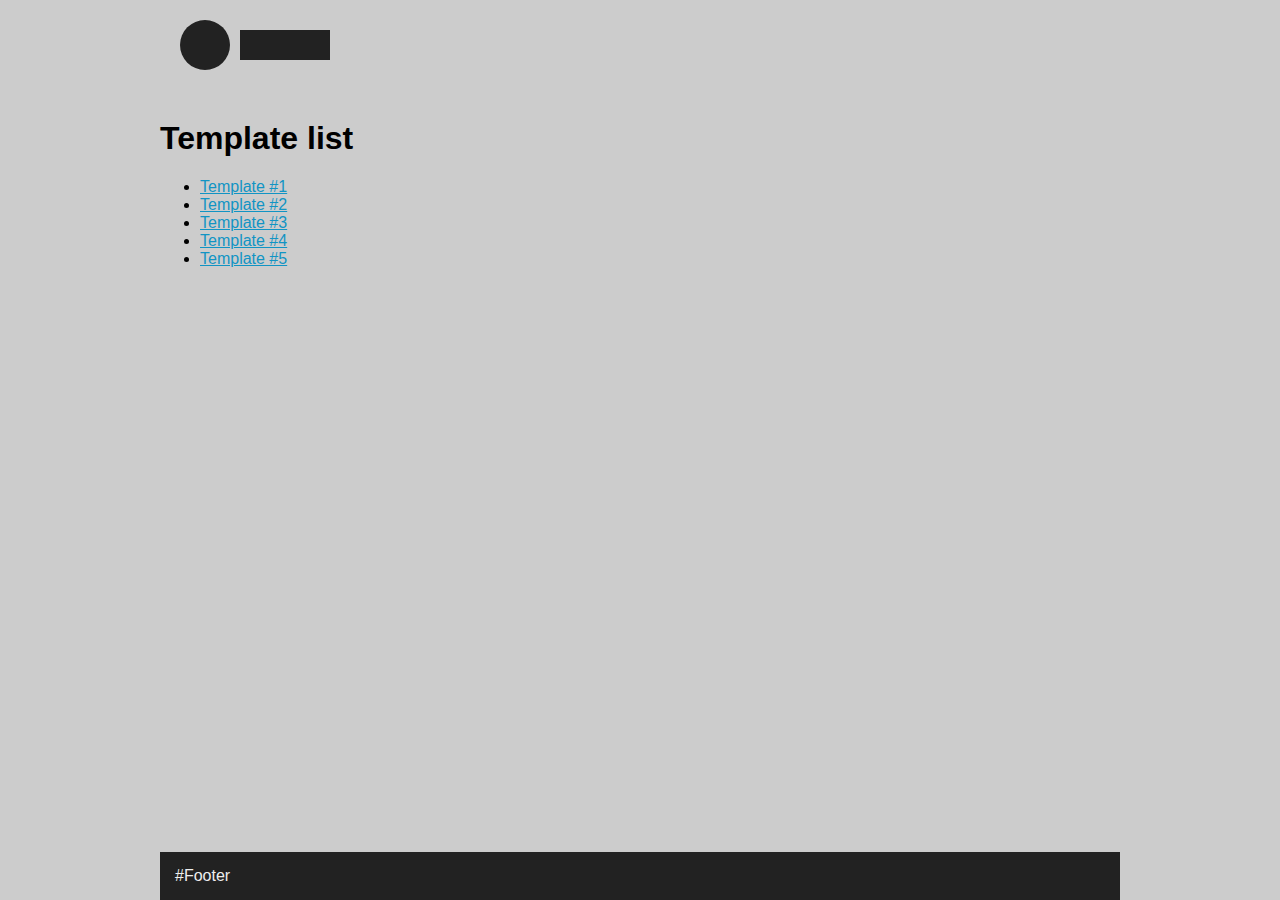
<file: index.html>
<!DOCTYPE html>
<html lang="ru">
<head>
	<meta charset="utf-8">
	<title>FlexBox Home</title>
	<link rel="stylesheet" type="text/css" href="css/style.css">
</head>
<body>
	<header class="header">
		<a href="/" class="logo">Logo</a>
	</header>
	<main class="main">
		<h1>Template list</h1>
		<ul>
			<li><a href="tpl-1.html">Template #1</a></li>
			<li><a href="tpl-2.html">Template #2</a></li>
			<li><a href="tpl-3.html">Template #3</a></li>
			<li><a href="tpl-4.html">Template #4</a></li>
			<li><a href="tpl-5.html">Template #5</a></li>
		</ul>
	</main>
	<footer class="footer">
		#Footer
	</footer>
</body>
</html>
</file>
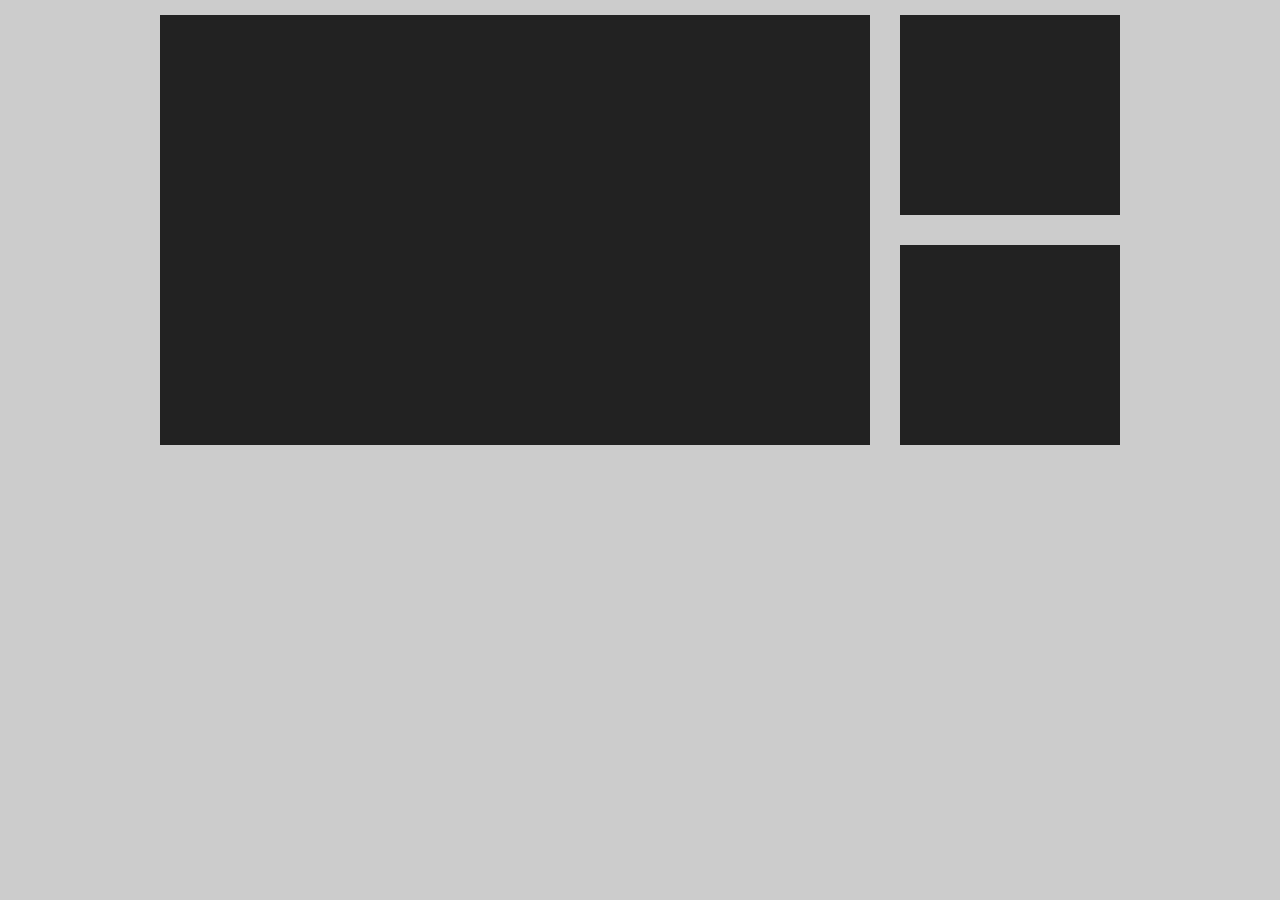
<file: tpl-1.html>
<!DOCTYPE html>
<html lang="ru">
<head>
	<meta charset="utf-8">
	<title>Template #1</title>
	<link rel="stylesheet" type="text/css" href="css/1.css">
</head>
<body>
	<div class="box">
		<div class="box-base"></div>
		<div class="box-side">
			<div class="box-itm"></div>
			<div class="box-itm"></div>
		</div>
	</div>
</body>
</html>
</file>
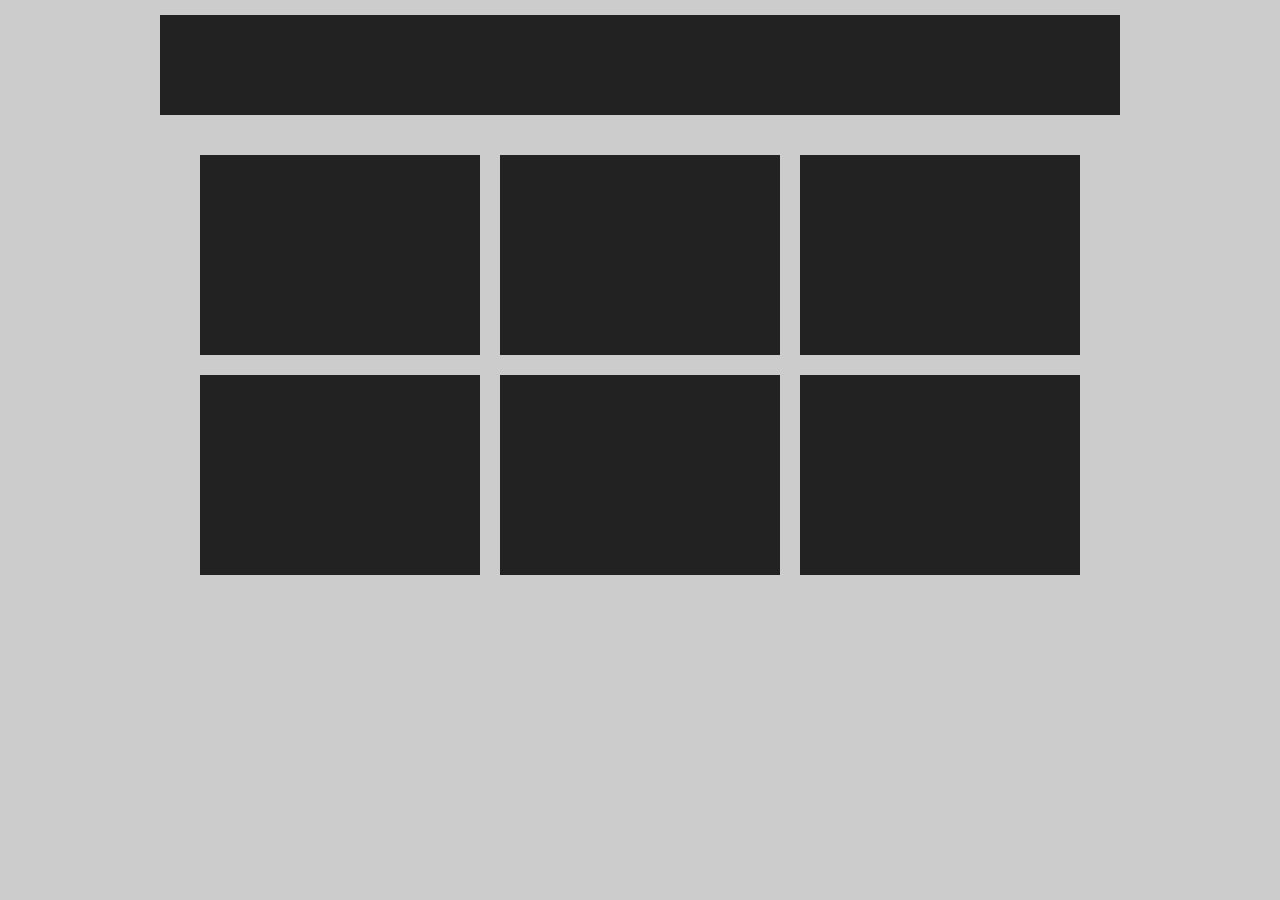
<file: tpl-2.html>
<!DOCTYPE html>
<html lang="ru">
<head>
	<meta charset="utf-8">
	<title>Template #2</title>
	<link rel="stylesheet" type="text/css" href="css/2.css">
</head>
<body>
	<div class="top"></div>
	<div class="grid">
		<div class="grid-itm"></div>
		<div class="grid-itm"></div>
		<div class="grid-itm"></div>
		<div class="grid-itm"></div>
		<div class="grid-itm"></div>
		<div class="grid-itm"></div>
	</div>
</body>
</html>
</file>
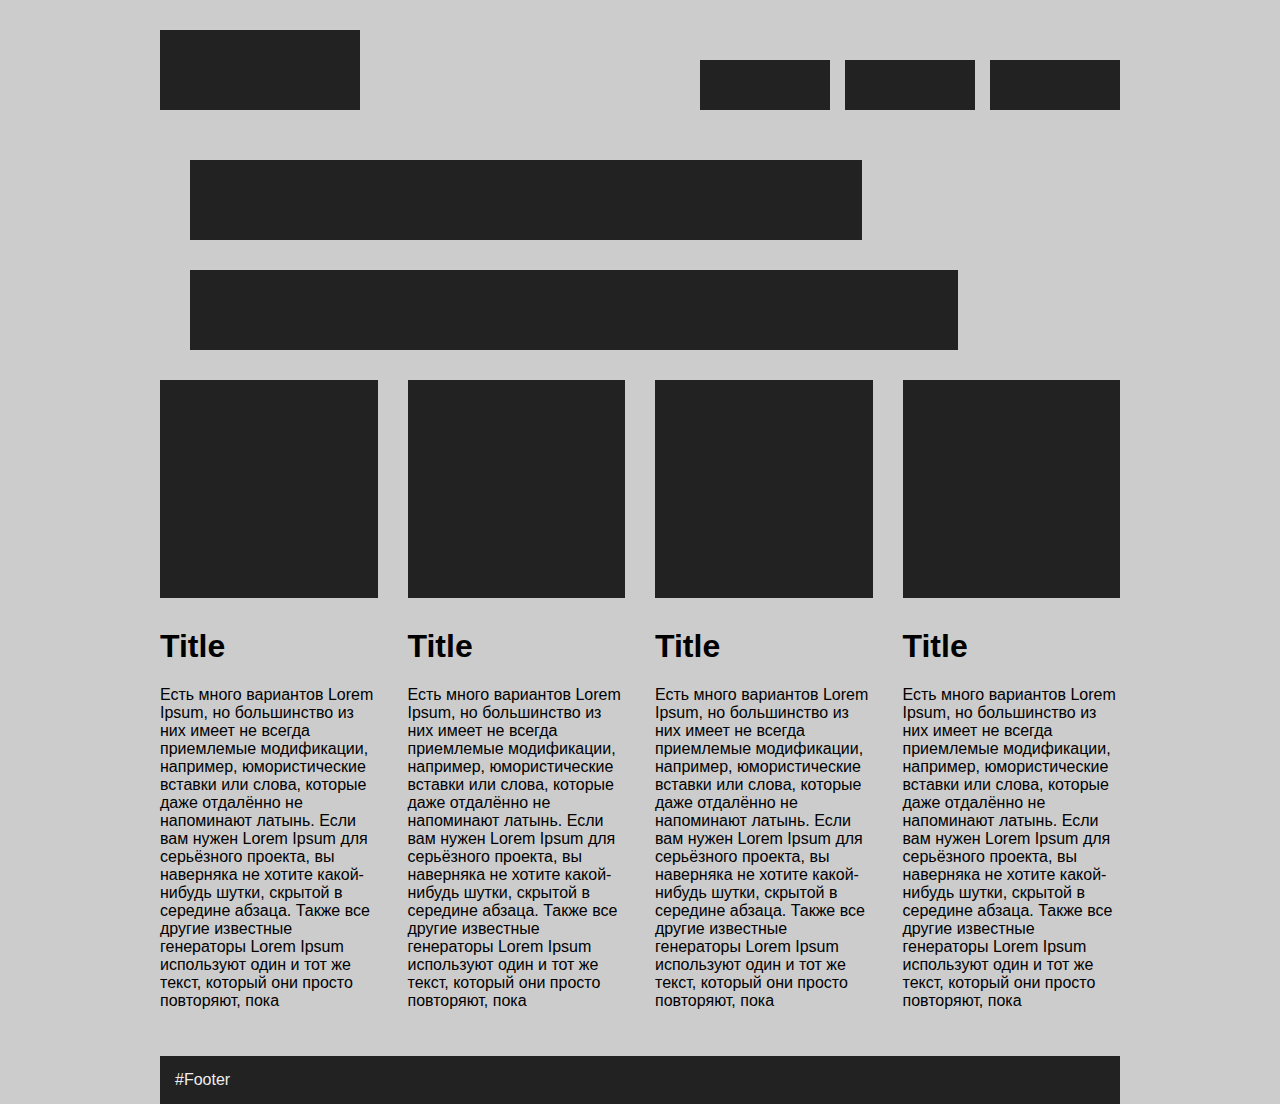
<file: tpl-3.html>
<!DOCTYPE html>
<html lang="ru">
<head>
	<meta charset="utf-8">
	<title>Template #3</title>
	<link rel="stylesheet" type="text/css" href="css/3.css">
</head>
<body>
	<header class="header">
		<a href="/" class="logo">Logo</a>
		<nav class="nav">
			<a href="#" class="nav-itm"></a>
			<a href="#" class="nav-itm"></a>
			<a href="#" class="nav-itm"></a>
		</nav>
	</header>
	<main class="main">
		<div class="fline"></div>
		<div class="sline"></div>
		<div class="grid">
			<div class="grid-itm">
				<img src="img/img_sqr_200x200.png" width="200" height="200" alt="" class="grid-img">
				<h1>Title</h1>
				<p>Есть много вариантов Lorem Ipsum, но большинство из них имеет не всегда приемлемые модификации, например, юмористические вставки или слова, которые даже отдалённо не напоминают латынь. Если вам нужен Lorem Ipsum для серьёзного проекта, вы наверняка не хотите какой-нибудь шутки, скрытой в середине абзаца. Также все другие известные генераторы Lorem Ipsum используют один и тот же текст, который они просто повторяют, пока</p>
			</div>
			<div class="grid-itm">
				<img src="img/img_sqr_200x200.png" width="200" height="200" alt="" class="grid-img">
				<h1>Title</h1>
				<p>Есть много вариантов Lorem Ipsum, но большинство из них имеет не всегда приемлемые модификации, например, юмористические вставки или слова, которые даже отдалённо не напоминают латынь. Если вам нужен Lorem Ipsum для серьёзного проекта, вы наверняка не хотите какой-нибудь шутки, скрытой в середине абзаца. Также все другие известные генераторы Lorem Ipsum используют один и тот же текст, который они просто повторяют, пока</p>
			</div>
			<div class="grid-itm">
				<img src="img/img_sqr_200x200.png" width="200" height="200" alt="" class="grid-img">
				<h1>Title</h1>
				<p>Есть много вариантов Lorem Ipsum, но большинство из них имеет не всегда приемлемые модификации, например, юмористические вставки или слова, которые даже отдалённо не напоминают латынь. Если вам нужен Lorem Ipsum для серьёзного проекта, вы наверняка не хотите какой-нибудь шутки, скрытой в середине абзаца. Также все другие известные генераторы Lorem Ipsum используют один и тот же текст, который они просто повторяют, пока</p>
			</div>
			<div class="grid-itm">
				<img src="img/img_sqr_200x200.png" width="200" height="200" alt="" class="grid-img">
				<h1>Title</h1>
				<p>Есть много вариантов Lorem Ipsum, но большинство из них имеет не всегда приемлемые модификации, например, юмористические вставки или слова, которые даже отдалённо не напоминают латынь. Если вам нужен Lorem Ipsum для серьёзного проекта, вы наверняка не хотите какой-нибудь шутки, скрытой в середине абзаца. Также все другие известные генераторы Lorem Ipsum используют один и тот же текст, который они просто повторяют, пока</p>
			</div>
		</div>
	</main>
	<footer class="footer">
		#Footer
	</footer>
</body>
</html>
</file>
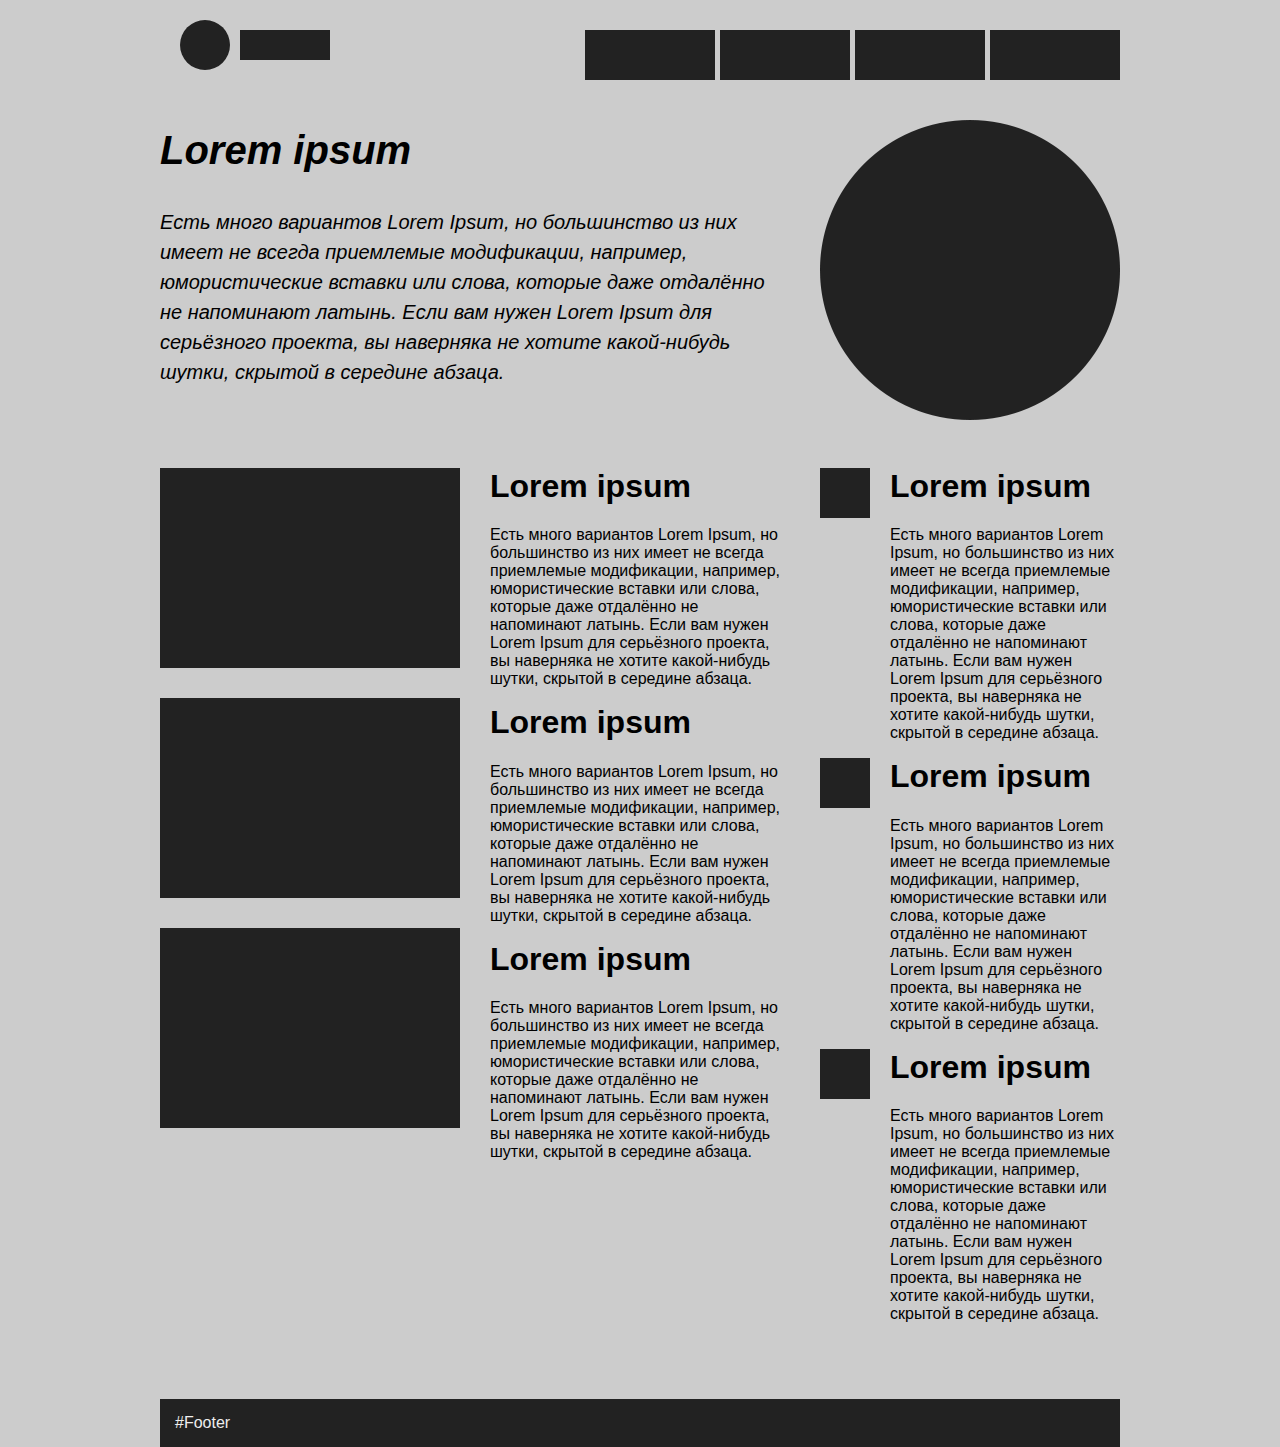
<file: tpl-4.html>
<!DOCTYPE html>
<html lang="ru">
<head>
	<meta charset="utf-8">
	<title>Template #4</title>
	<link rel="stylesheet" type="text/css" href="css/4.css">
</head>
<body>
	<header class="header">
		<a href="/" class="logo">Logo</a>
		<nav class="nav">
			<a href="#" class="nav-itm"></a>
			<a href="#" class="nav-itm"></a>
			<a href="#" class="nav-itm"></a>
			<a href="#" class="nav-itm"></a>
		</nav>
	</header>
	<main class="main">
		<div class="box">
			<div class="box-base">
				<h1>Lorem ipsum</h1>
				<p>Есть много вариантов Lorem Ipsum, но большинство из них имеет не всегда приемлемые модификации, например, юмористические вставки или слова, которые даже отдалённо не напоминают латынь. Если вам нужен Lorem Ipsum для серьёзного проекта, вы наверняка не хотите какой-нибудь шутки, скрытой в середине абзаца.</p>
			</div>
			<div class="box-side">
				<img src="img/img_300x300.png" width="300" height="300" class="box-img" alt="">
			</div>
		</div>

		<div class="content">
			<div class="banners">
				<div class="banner"></div>
				<div class="banner"></div>
				<div class="banner"></div>
			</div>
			
			<div class="posts">
				<div class="post">
					<h1 class="post-title">Lorem ipsum</h1>
					<p>Есть много вариантов Lorem Ipsum, но большинство из них имеет не всегда приемлемые модификации, например, юмористические вставки или слова, которые даже отдалённо не напоминают латынь. Если вам нужен Lorem Ipsum для серьёзного проекта, вы наверняка не хотите какой-нибудь шутки, скрытой в середине абзаца.</p>
				</div>
				<div class="post">
					<h1 class="post-title">Lorem ipsum</h1>
					<p>Есть много вариантов Lorem Ipsum, но большинство из них имеет не всегда приемлемые модификации, например, юмористические вставки или слова, которые даже отдалённо не напоминают латынь. Если вам нужен Lorem Ipsum для серьёзного проекта, вы наверняка не хотите какой-нибудь шутки, скрытой в середине абзаца.</p>
				</div>
				<div class="post">
					<h1 class="post-title">Lorem ipsum</h1>
					<p>Есть много вариантов Lorem Ipsum, но большинство из них имеет не всегда приемлемые модификации, например, юмористические вставки или слова, которые даже отдалённо не напоминают латынь. Если вам нужен Lorem Ipsum для серьёзного проекта, вы наверняка не хотите какой-нибудь шутки, скрытой в середине абзаца.</p>
				</div>
			</div>
			
			<div class="comments">
				<div class="comment">
					<div class="comment-side">
						<div class="comment-avatar"></div>
					</div>
					<div class="comment-base">
						<h1 class="comment-title">Lorem ipsum</h1>
						<p>Есть много вариантов Lorem Ipsum, но большинство из них имеет не всегда приемлемые модификации, например, юмористические вставки или слова, которые даже отдалённо не напоминают латынь. Если вам нужен Lorem Ipsum для серьёзного проекта, вы наверняка не хотите какой-нибудь шутки, скрытой в середине абзаца.</p>
					</div>
				</div>
				<div class="comment">
					<div class="comment-side">
						<div class="comment-avatar"></div>
					</div>
					<div class="comment-base">
						<h1 class="comment-title">Lorem ipsum</h1>
						<p>Есть много вариантов Lorem Ipsum, но большинство из них имеет не всегда приемлемые модификации, например, юмористические вставки или слова, которые даже отдалённо не напоминают латынь. Если вам нужен Lorem Ipsum для серьёзного проекта, вы наверняка не хотите какой-нибудь шутки, скрытой в середине абзаца.</p>
					</div>
				</div>
				<div class="comment">
					<div class="comment-side">
						<div class="comment-avatar"></div>
					</div>
					<div class="comment-base">
						<h1 class="comment-title">Lorem ipsum</h1>
						<p>Есть много вариантов Lorem Ipsum, но большинство из них имеет не всегда приемлемые модификации, например, юмористические вставки или слова, которые даже отдалённо не напоминают латынь. Если вам нужен Lorem Ipsum для серьёзного проекта, вы наверняка не хотите какой-нибудь шутки, скрытой в середине абзаца.</p>
					</div>
				</div>
			</div>
		</div>
	</main>
	<footer class="footer">
		#Footer
	</footer>
</body>
</html>
</file>
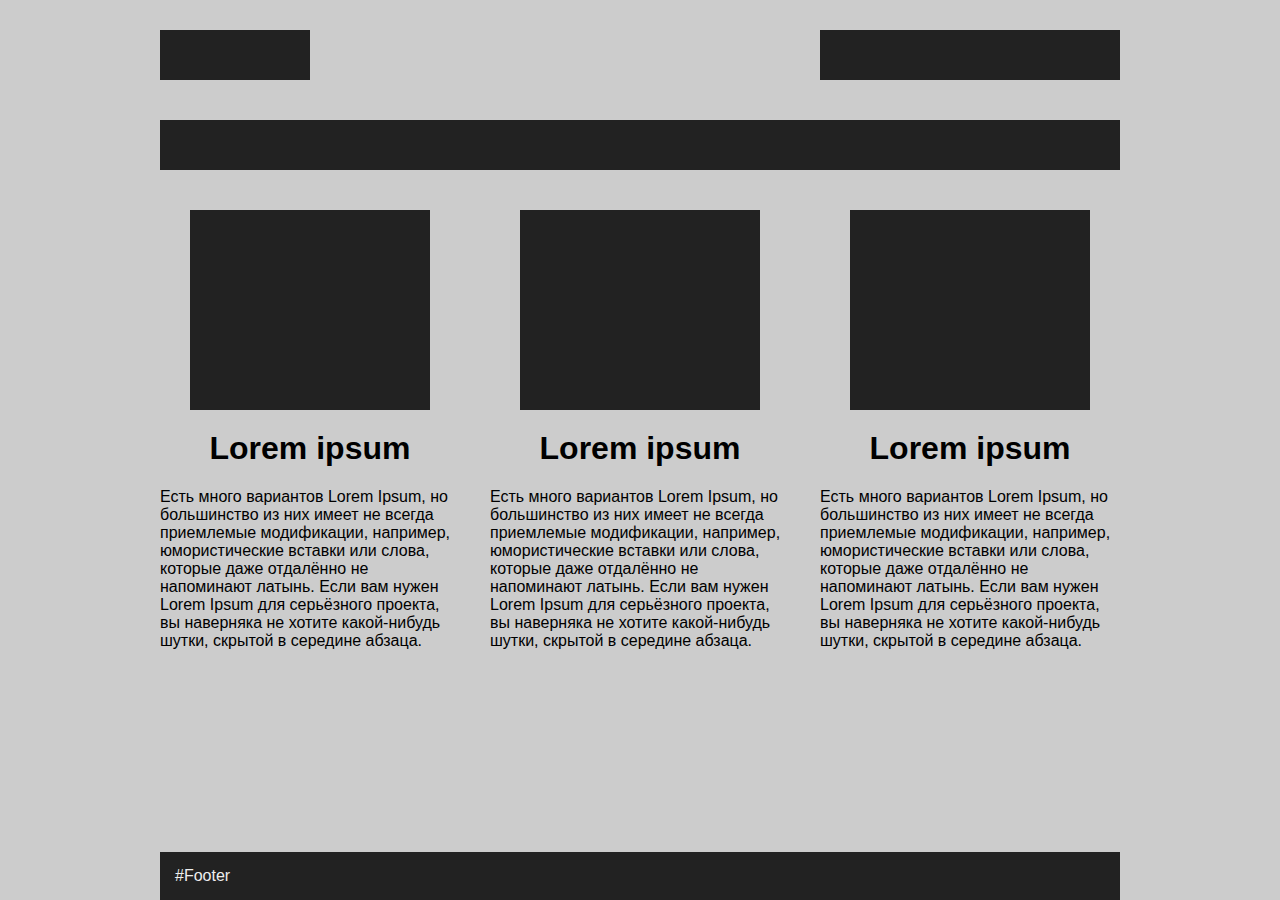
<file: tpl-5.html>
<!DOCTYPE html>
<html lang="ru">
<head>
	<meta charset="utf-8">
	<title>Template #5</title>
	<link rel="stylesheet" type="text/css" href="css/5.css">
</head>
<body>
	<header class="header">
		<a href="/" class="logo">Logo</a>
		<div class="header-tright"></div>
		<div class="header-bottom"></div>
	</header>
	<main class="main">
		<div class="grid">
			<div class="grid-itm">
				<img src="img/img_sqr_200x200.png" width="200" height="200" alt="" class="grid-img">
				<div class="grid-cont">
					<h1 class="grid-title">Lorem ipsum</h1>
					<p>Есть много вариантов Lorem Ipsum, но большинство из них имеет не всегда приемлемые модификации, например, юмористические вставки или слова, которые даже отдалённо не напоминают латынь. Если вам нужен Lorem Ipsum для серьёзного проекта, вы наверняка не хотите какой-нибудь шутки, скрытой в середине абзаца.</p>
				</div>
			</div>
			<div class="grid-itm">
				<img src="img/img_sqr_200x200.png" width="200" height="200" alt="" class="grid-img">
				<div class="grid-cont">
					<h1 class="grid-title">Lorem ipsum</h1>
					<p>Есть много вариантов Lorem Ipsum, но большинство из них имеет не всегда приемлемые модификации, например, юмористические вставки или слова, которые даже отдалённо не напоминают латынь. Если вам нужен Lorem Ipsum для серьёзного проекта, вы наверняка не хотите какой-нибудь шутки, скрытой в середине абзаца.</p>
				</div>
			</div>
			<div class="grid-itm">
				<img src="img/img_sqr_200x200.png" width="200" height="200" alt="" class="grid-img">
				<div class="grid-cont">
					<h1 class="grid-title">Lorem ipsum</h1>
					<p>Есть много вариантов Lorem Ipsum, но большинство из них имеет не всегда приемлемые модификации, например, юмористические вставки или слова, которые даже отдалённо не напоминают латынь. Если вам нужен Lorem Ipsum для серьёзного проекта, вы наверняка не хотите какой-нибудь шутки, скрытой в середине абзаца.</p>
				</div>
			</div>
		</div>
	</main>
	<footer class="footer">
		#Footer
	</footer>
</body>
</html>
</file>
<file: css/style.css>
@charset "utf-8";
html {
	background: #ccc;
	min-height: 100%;
	font-family: sans-serif;
	display: -webkit-flex;
	display: flex;
	flex-direction: column;
}
body {
	margin: 0;
	padding: 0 15px;
	display: -webkit-flex;
	display: flex;
	flex: auto;
	flex-direction: column;
}
a {
	color: #1194c4;
	text-decoration:underline;
}
a:hover {
	text-decoration: none;
}
:focus {
	outline: none;
}
img {
	border: 0;
}
h1 {
	margin-top: 0;
}

.header {
	width: 100%;
	max-width: 960px;
	min-width: 430px;
	margin: 0 auto 30px;
	padding: 30px 0 10px;
	display: -webkit-flex;
	display: flex;
	flex-wrap: wrap;
	justify-content: space-between;
	box-sizing: border-box;
}
.logo {
	font-size: 0;
	display: flex;
	flex: none;
	align-items: center;
	margin: -10px 10px 10px 0;
}
.logo:before,
.logo:after {
	content: '';
	display: block;
}
.logo:before {
	background: #222;
	width: 50px;
	height: 50px;
	margin: 0 10px 0 20px;
	border-radius: 50%;
}
.logo:after {
	background: #222;
	width: 90px;
	height: 30px;
}
.main {
	width: 100%;
	max-width: 960px;
	min-width: 430px;
	margin: auto;
	flex: auto;
	box-sizing: border-box;
}

.footer {
	background: #222;
	width: 100%;
	max-width: 960px;
	min-width: 430px;
	color: #eee;
	margin: auto;
	padding: 15px;
	box-sizing: border-box;
}
</file>
<file: css/1.css>
@charset "utf-8";
html {
	background: #ccc;
	min-height: 100%;
	font-family: sans-serif;
	display: -webkit-flex;
	display: flex;
	flex-direction: column;
}
body {
	margin: 0;
	padding: 15px;
	display: -webkit-flex;
	display: flex;
	flex-direction: column;
	flex: auto;
}

.box {
	width: 100%;
	max-width: 960px;
	margin: 0 auto;
	display: -webkit-flex;
	display: flex;
	flex-wrap: wrap;
}
.box-base {
	background: #222;
	min-height: 430px;
	flex: auto;
}
.box-side {
	margin-left: 30px;
	display: -webkit-flex;
	display: flex;
	flex: 0 0 220px;
	flex-direction: column;
}
.box-itm {
	background: #222;
	min-height: 200px;
	margin-bottom: 30px;
	flex: auto;
}
.box-itm:last-child {
	margin-bottom: 0;
}

@media screen and (max-width: 800px) {
	.box-base {
		margin-bottom: 30px;
		flex: 0 1 100%;
	}
	.box-side {
		margin-left: 0;
		flex: 1 1 100%;
		flex-direction: row;
	}
	.box-itm {
		margin: 0 0 0 30px;
	}
	.box-itm:first-child {
		margin-left: 0;
	}
}
@media screen and (max-width: 600px) {
	.box-side {
		flex-direction: column;
	}
	.box-itm {
		margin: 0 0 30px;
	}
	.box-itm:last-child {
		margin-bottom: 0;
	}
}
</file>
<file: css/2.css>
@charset "utf-8";
html {
	background: #ccc;
	min-height: 100%;
	font-family: sans-serif;
	display: -webkit-flex;
	display: flex;
	flex-direction: column;
}
body {
	margin: 0;
	padding: 15px;
	display: -webkit-flex;
	display: flex;
	flex-direction: column;
	flex: auto;
}

.top {
	background: #222;
	width: 100%;
	max-width: 960px;
	min-width: 460px;
	min-height: 100px;
	margin: 0 auto 40px;
}
.grid {
	width: 100%;
	max-width: 960px;
	min-width: 460px;
	margin: 0 auto;
	padding: 0 30px;
	display: -webkit-flex;
	display: flex;
	flex-wrap: wrap;
	box-sizing: border-box;
}
.grid-itm {
	background: #222;
	min-height: 200px;
	margin: 0 10px 20px;
	flex: 1 1 calc(33.33% - 20px);
}


@media screen and (max-width: 800px) {
	.grid-itm {
		flex-basis: calc(50% - 20px);
	}
}
@media screen and (max-width: 600px) {
	.grid-itm {
		margin: 0 0 20px;
		flex-basis: 100%;
	}
}
</file>
<file: css/3.css>
@charset "utf-8";
html {
	background: #ccc;
	min-height: 100%;
	font-family: sans-serif;
	display: -webkit-flex;
	display: flex;
	flex-direction: column;
}
body {
	margin: 0;
	padding: 0 15px;
	display: -webkit-flex;
	display: flex;
	flex-direction: column;
	flex: auto;
}
a {
	color: #1194c4;
	text-decoration:underline;
}
a:hover {
	text-decoration: none;
}
:focus {
	outline: none;
}
img {
	border: 0;
}
h1 {
	margin-top: 0;
}

.header {
	width: 100%;
	max-width: 960px;
	min-width: 430px;
	margin: 0 auto 30px;
	padding: 30px 0 10px;
	display: -webkit-flex;
	display: flex;
	flex-wrap: wrap;
	align-items: flex-end;
	justify-content: space-between;
	box-sizing: border-box;
}
.logo {
	background: #222;
	width: 200px;
	height: 80px;
	font-size: 0;
	margin: 0 10px 10px 0;
	display: flex;
	flex: none;
	align-items: center;
}
.nav {
	margin: -5px 0 10px -15px;
	display: -webkit-flex;
	display: flex;
	flex-wrap: wrap;
}
.nav-itm {
	background: #222;
	width: 130px; 
	height: 50px;
	color: #eee;
	margin: 5px 0 0 15px;
	display: block;
}
.main {
	width: 100%;
	max-width: 960px;
	min-width: 430px;
	margin: auto;
	flex: auto;
	box-sizing: border-box;
}
.fline {
	background: #222;
	width: 70%;
	min-height: 80px;
	margin: 0 0 30px 30px;
}
.sline {
	background: #222;
	width: 80%;
	min-height: 80px;
	margin: 0 0 30px 30px;
}
.grid {
	display: -webkit-flex;
	display: flex;
	justify-content: space-between;
	flex-wrap: wrap;
}
.grid-itm {
	margin-bottom: 30px;
	flex: 0 1 calc(25% - 30px * 3/4);
}
.grid-img {
	width: 100%;
	height: auto;
	display: block;
	margin-bottom: 30px;
}

.footer {
	background: #222;
	width: 100%;
	max-width: 960px;
	min-width: 430px;
	color: #eee;
	margin: auto;
	padding: 15px;
	box-sizing: border-box;
}

@media screen and (max-width: 800px) {
	.grid-itm {
		flex: 0 1 calc(50% - 30px / 2);
	}
}
@media screen and (max-width: 600px) {
	.grid-itm {
		flex: 0 1 100%;
	}
}
</file>
<file: css/4.css>
@charset "utf-8";
html {
	background: #ccc;
	min-height: 100%;
	font-family: sans-serif;
	display: -webkit-flex;
	display: flex;
	flex-direction: column;
}
body {
	margin: 0;
	padding: 0 15px;
	display: -webkit-flex;
	display: flex;
	flex-direction: column;
	flex: auto;
}
a {
	color: #1194c4;
	text-decoration:underline;
}
a:hover {
	text-decoration: none;
}
:focus {
	outline: none;
}
img {
	border: 0;
}
h1 {
	margin-top: 0;
}

.header {
	width: 100%;
	max-width: 960px;
	min-width: 430px;
	margin: 0 auto 30px;
	padding: 30px 0 10px;
	display: -webkit-flex;
	display: flex;
	flex-wrap: wrap;
	justify-content: space-between;
	box-sizing: border-box;
}
.logo {
	font-size: 0;
	margin: -10px 10px 10px 0;
	display: flex;
	flex: none;
	align-items: center;
}
.logo:before,
.logo:after {
	content: '';
	display: block;
}
.logo:before {
	background: #222;
	width: 50px;
	height: 50px;
	margin: 0 10px 0 20px;
	border-radius: 50%;
}
.logo:after {
	background: #222;
	width: 90px;
	height: 30px;
}
.nav {
	margin: -5px 0 0 -5px;
	display: -webkit-flex;
	display: flex;
	flex-wrap: wrap;
}
.nav-itm {
	background: #222;
	width: 130px; 
	height: 50px;
	color: #eee;
	margin: 5px 0 0 5px;
	display: block;
}
.main {
	width: 100%;
	max-width: 960px;
	min-width: 430px;
	margin: auto;
	flex: auto;
	box-sizing: border-box;
}
.box {
	font-size: 1.25rem;
	line-height: 1.5;
	font-style: italic;
	margin: 0 0 40px -50px;
	display: -webkit-flex;
	display: flex;
	flex-wrap: wrap;
	justify-content: center;
}
.box-base {
	margin-left: 50px;
	flex: 1 0 430px;
}
.box-side {
	margin-left: 50px;
	flex: none;
}
.box-img {
	max-width: 100%;
	height: auto;
}

.content {
	margin-bottom: 30px;
	display: -webkit-flex;
	display: flex;
	flex-wrap: wrap;
}
.banners {
	flex: 1 1 200px;
}
.banner {
	background: #222;
	width: 100%;
	min-width: 100px;
	min-height: 200px;
	margin: 0 0 30px 0;
}
.posts {
	margin: 0 0 30px 30px;
	flex: 1 1 200px;
}
.post {}
.comments {
	margin: 0 0 30px 30px;
	flex: 1 1 200px;
}
.comment {
	display: -webkit-flex;
	display: flex;
}
.comment-side {
	padding-right: 20px;
	flex: none;
}
.comment-base {
	flex: auto;
}
.comment-avatar {
	background: #222;
	width: 50px;
	height: 50px;
}
.footer {
	background: #222;
	width: 100%;
	max-width: 960px;
	min-width: 430px;
	color: #eee;
	margin: auto;
	padding: 15px;
	box-sizing: border-box;
}

@media screen and (max-width: 800px) {
	.banners {
		margin-left: -30px;
		display: -webkit-flex;
		display: flex;
		flex-basis: 100%;
	}
	.banner {
		margin-left: 30px;
	}
	.posts {
		margin-left: 0;
	}
}
@media screen and (max-width: 600px) {
	.content {
		display: block;
	}
	.banners {
		margin: 0;
		display: block;
	}
	.banner {
		margin-left: 0;
	}
	.comments {
		margin: 0;
	}
}
</file>
<file: css/5.css>
@charset "utf-8";
html {
	background: #ccc;
	min-height: 100%;
	font-family: sans-serif;
	display: -webkit-flex;
	display: flex;
	flex-direction: column;
}
body {
	margin: 0;
	padding: 0 15px;
	display: -webkit-flex;
	display: flex;
	flex-direction: column;
	flex: auto;
}
a {
	color: #1194c4;
	text-decoration:underline;
}
a:hover {
	text-decoration: none;
}
:focus {
	outline: none;
}
img {
	border: 0;
}
h1 {
	margin-top: 0;
}

.header {
	width: 100%;
	max-width: 960px;
	min-width: 430px;
	margin: 0 auto 30px;
	padding: 30px 0 10px;
	display: -webkit-flex;
	display: flex;
	flex-wrap: wrap;
	justify-content: space-between;
	box-sizing: border-box;
}
.logo {
	background: #222;
	width: 150px;
	height: 50px;
	font-size: 0;
	margin: 0 10px 40px 0;
	display: flex;
	flex: none;
	align-items: center;
}
.header-tright {
	background: #222;
	min-height: 50px;
	margin-bottom: 40px;
	flex-basis: 300px;
}
.header-bottom {
	background: #222;
	min-height: 50px;
	flex-basis: 100%;
}

.main {
	width: 100%;
	max-width: 960px;
	min-width: 430px;
	margin: auto;
	flex: auto;
	box-sizing: border-box;
}
.grid {
	display: -webkit-flex;
	display: flex;
	flex-wrap: wrap;
	justify-content: space-between;
}
.grid-itm {
	margin-bottom: 30px;
	flex-basis: calc(33.33% - 30px * 2/3);

	display: -webkit-flex;
	display: flex;
	flex-wrap: wrap;
}
.grid-img {
	margin: 0 auto 20px;
	flex: 0 1 80%;
}
.grid-cont{
	flex: 0 1 100%;
}
.grid-title {
	text-align: center;
}

.footer {
	background: #222;
	width: 100%;
	max-width: 960px;
	min-width: 430px;
	color: #eee;
	margin: auto;
	padding: 15px;
	box-sizing: border-box;
}

@media screen and (max-width: 800px) {
	.header-tright {
		display: none;
	}
	.grid-itm {
		flex-wrap: nowrap;
		flex-basis: 100%;
	}
	.grid-img {
		flex: 0 0 auto;
	}
	.grid-itm:nth-child(even) .grid-img {
		margin: 0 0 0 30px;
		order: 2;
	}
	.grid-itm:nth-child(odd) .grid-img {
		margin: 0 30px 0 0;

	}
	.grid-cont {
		flex: 1 1 auto;
	}
	.grid-title {
		text-align: left;
	}
}
@media screen and (max-width: 600px) {
	.grid-img {
		display: none;
	}
}
</file>
